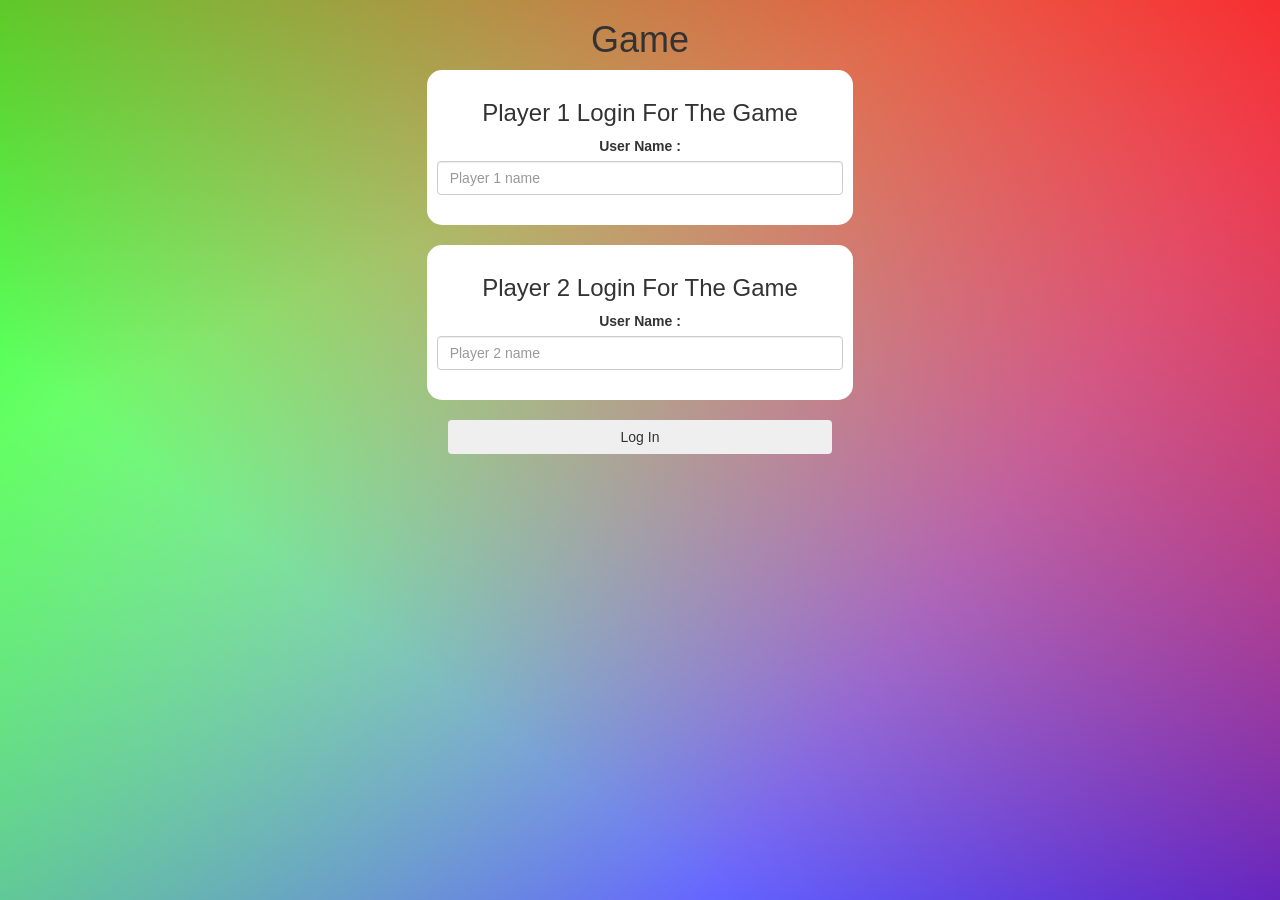
<file: index.html>
<html>
<head>
	<title> Math Quiz 👩🏿‍🏫

    </title>

<meta name="viewport" content="width=device-width, initial-scale=1">
<link rel="stylesheet" href="https://maxcdn.bootstrapcdn.com/bootstrap/3.4.0/css/bootstrap.min.css">
<script src="https://ajax.googleapis.com/ajax/libs/jquery/3.4.1/jquery.min.js"></script>
<script src="https://maxcdn.bootstrapcdn.com/bootstrap/3.4.0/js/bootstrap.min.js"></script>

<link rel="stylesheet" type="text/css" href="gme.css">

<script src="camilo.js"></script>
<script src="game_page.js"></script>
</head>
<body>
<center> 
	<h1> Game </h1>
	<div class="col-lg-4 col-sm-8 col-xs-11 login_div1">
	<h3> Player 1 Login For The Game</h3>
	<label> User Name : </label>	
	<input type="text" id="player1_name_input" class="form-control" placeholder="Player 1 name">
	<br>
	</div>
	<br>
	<div class="col-lg-4 col-sm-8 col-xs-11 login_div2">
	<h3> Player 2 Login For The Game</h3>
		<label> User Name : </label>	
		<input type="text" id="player2_name_input" class="form-control" placeholder="Player 2 name">
		<br>
		</div>
		<br>
		<button style="width: 30%" class="btn btn -primary" onclick="addUser()"> 	
			Log In
		</button>
</center>
</body>
</html>
</file>
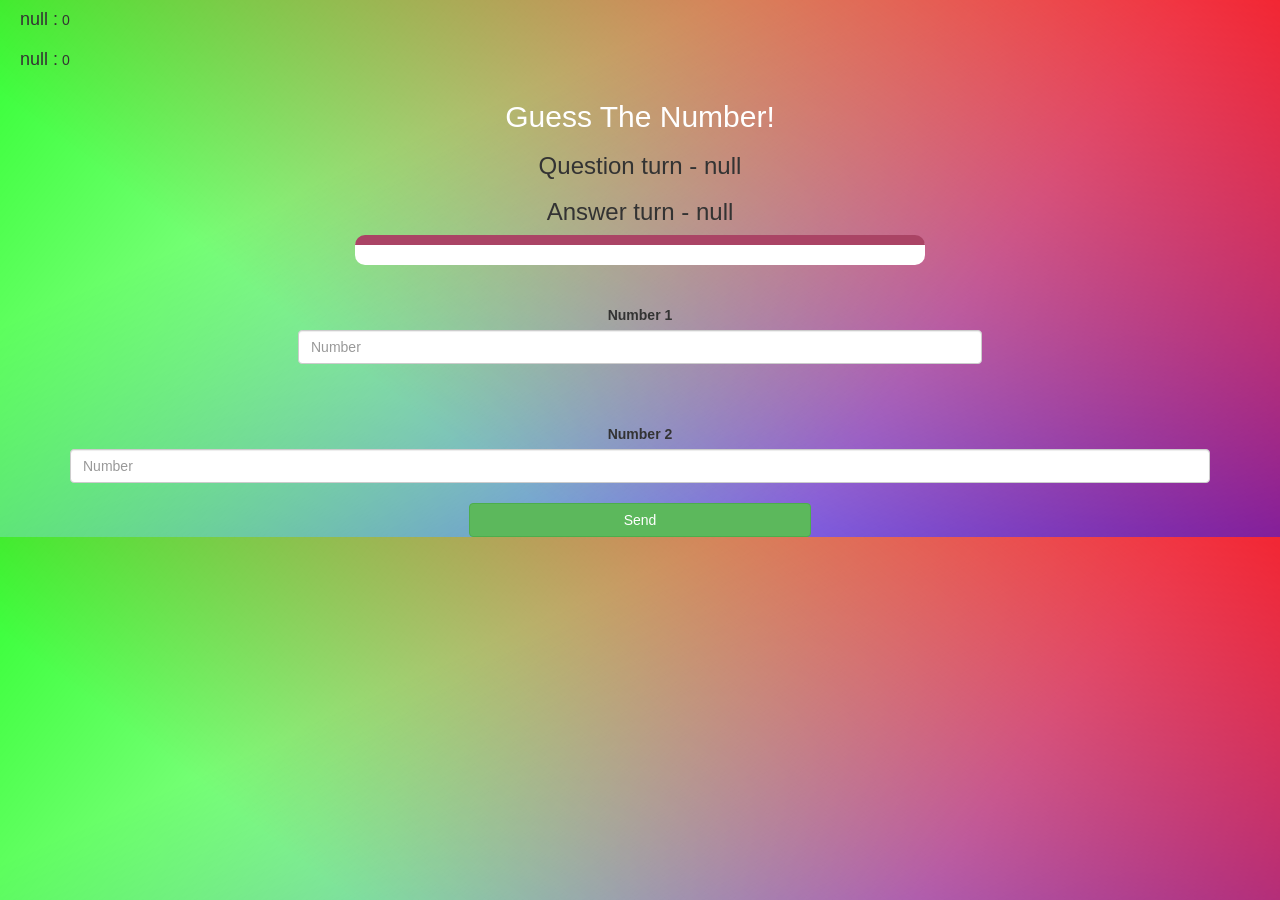
<file: gamepage.html>
<!DOCTYPE html>
<html>
<head>
	<title>Math Quiz 👩🏿‍🏫</title>

<meta name="viewport" content="width=device-width, initial-scale=1">
<link rel="stylesheet" href="https://maxcdn.bootstrapcdn.com/bootstrap/3.4.0/css/bootstrap.min.css">
<script src="https://ajax.googleapis.com/ajax/libs/jquery/3.4.1/jquery.min.js"></script>
<script src="https://maxcdn.bootstrapcdn.com/bootstrap/3.4.0/js/bootstrap.min.js"></script>

<link rel="stylesheet" type="text/css" href="gme.css">
</head>
<body>
	<h4 id="player1_name"></h4> <span id="player1_score"></span>
	<br>
	<h4 id="player2_name"></h4> <span id="player2_score"></span>

<div class="container">
	<center>
		<h2 style="color: white;">Guess The Number!</h2>
		<h3 id="player_question"></h3>
		<h3 id="player_answer"></h3>
		<div id="output" class="col-lg-6"></div>
		
		<br>
		<br>

		<label>Number 1</label>
        <input type="text" id="word" class="form-control" placeholder="Number">
		<br>
		<br>
		<br>

		<label>Number 2</label>
        <input type="text" id="number" class="form-control" placeholder="Number">
		<br>
        <button onclick="send()" class="btn btn-success" style="width: 30% ;"> Send </button>
	</center>
</div>

<script src="game_page.js"></script>
</body>
</html>
</file>
<file: gme.css>
body
{
	background: linear-gradient(217deg, rgba(255,0,0,.8), rgba(255,0,0,0) 70.71%),
            linear-gradient(127deg, rgba(0,255,0,.8), rgba(0,255,0,0) 70.71%),
            linear-gradient(336deg, rgba(0,0,255,.8), rgba(0,0,255,0) 70.71%);
}

	.login_div1 , .login_div2
	{
		background: white;
		padding: 10px;
		float: none;
		border-radius: 15px;
	}


#player1_name , #player2_name
{
	display: inline-block;
	margin-left: 20px;
}
#word
{
	width: 60%;
}
#word_display
{
	letter-spacing: 5px;
}
#output
{
background: white;
border-radius: 10px;
border-top: 10px solid #AA4465;
padding: 10px;
float: none;
text-align: left;
}
</file>
